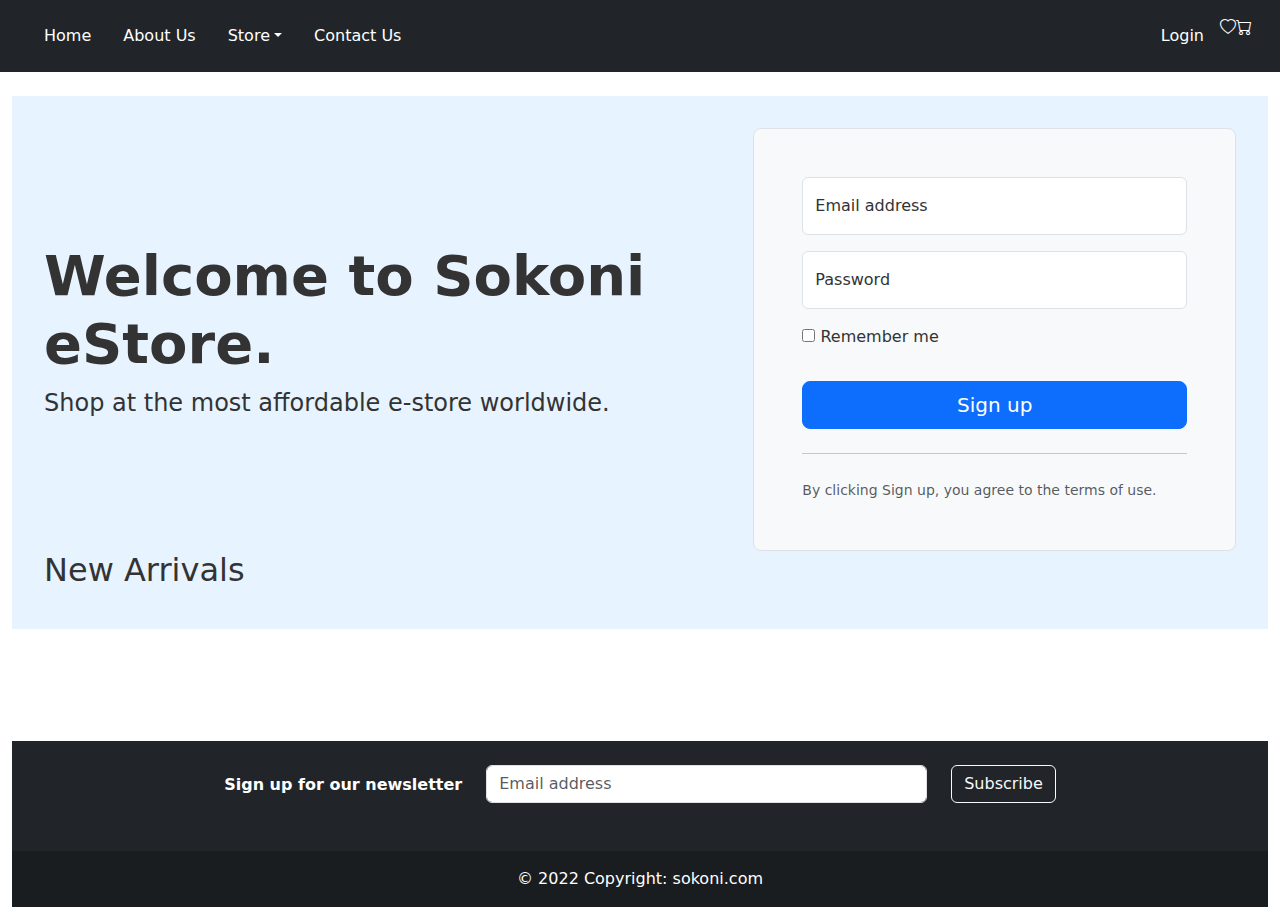
<file: index.html>
<!DOCTYPE html>
<html lang="en">

<head>
    <meta charset="UTF-8">
    <meta http-equiv="X-UA-Compatible" content="IE=edge">
    <meta name="viewport" content="width=device-width, initial-scale=1.0">
    <title>Sokoni eCommerce Website</title>
    <!--Boostrap css-->
    <link href="https://cdn.jsdelivr.net/npm/bootstrap@5.0.1/dist/css/bootstrap.min.css" rel="stylesheet">
    <link href="/css/styles.min.css" rel="stylesheet">
    
</head>

<body>
    <div id="nav-placeholder"></div>
    <div class="container-fluid">
        <div class="hero">
            <div class="row align-items-center">
                <div class="col-lg-7">
                <h1 class="display-4 fw-bold">Welcome to Sokoni eStore.</h1>
                <p class="col-lg-10 fs-4">Shop at the most affordable e-store worldwide.</p>
                </div>
                <div class="col-md-10 mx-auto col-lg-5">
                <form class="p-4 p-md-5 border rounded-3 bg-light">
                    <div class="form-floating mb-3">
                    <input type="email" class="form-control" id="floatingInput" placeholder="name@example.com" autocomplete="off">
                    <label for="floatingInput">Email address</label>
                    </div>
                    <div class="form-floating mb-3">
                    <input type="password" class="form-control" id="floatingPassword" placeholder="Password" autocomplete="off">
                    <label for="floatingPassword">Password</label>
                    </div>
                    <div class="checkbox mb-3">
                    <label>
                        <input type="checkbox" value="remember-me"> Remember me
                    </label>
                    </div>
                    <button class="w-100 btn btn-lg btn-primary" type="submit">Sign up</button>
                    <hr class="my-4">
                    <small class="text-muted">By clicking Sign up, you agree to the terms of use.</small>
                </form>
                </div>
            </div>
        <h2> New Arrivals</h2>
        <div class="row products new"></div>
    </div>
    <br>
    <br>
    <div id="footer-placeholder"></div>
    <!--bootsrap js-->
    <script src="https://cdnjs.cloudflare.com/ajax/libs/jquery/3.6.0/jquery.min.js"></script> 
    <script src="https://cdn.jsdelivr.net/npm/popper.js@1.16.0/dist/umd/popper.min.js"></script>
    <script src="https://stackpath.bootstrapcdn.com/bootstrap/4.4.1/js/bootstrap.min.js"></script>
    <script src="scripts/scripts.js"></script>
</body>

</html>
</file>
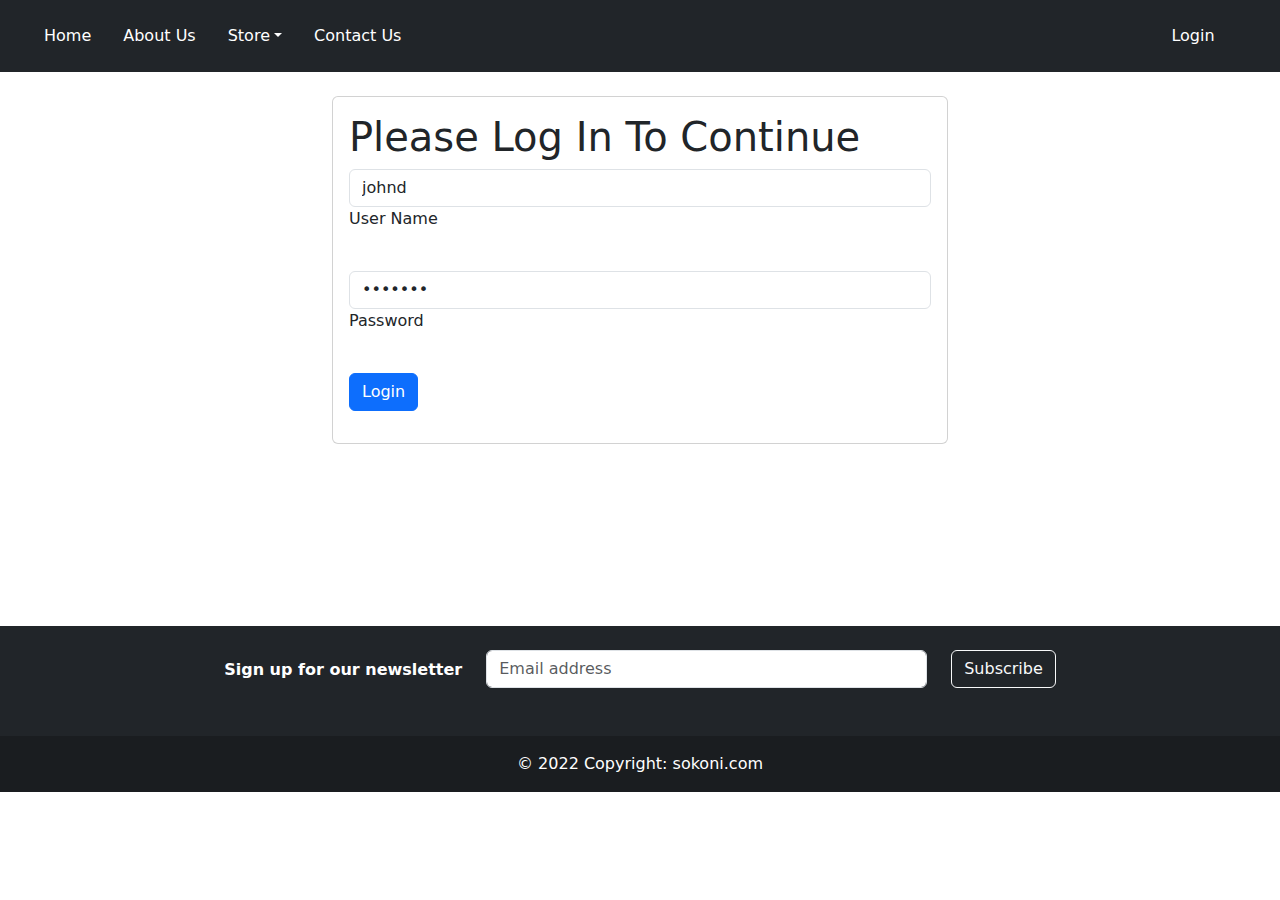
<file: account.html>
<!DOCTYPE html>
<html lang="en">

<head>
    <meta charset="UTF-8">
    <meta http-equiv="X-UA-Compatible" content="IE=edge">
    <meta name="viewport" content="width=device-width, initial-scale=1.0">
    <title>Sokoni eCommerce Website</title>
    <!--Boostrap css-->
    <link href="https://cdn.jsdelivr.net/npm/bootstrap@5.0.1/dist/css/bootstrap.min.css" rel="stylesheet">
    <link href="/css/styles.min.css" rel="stylesheet">
    
</head>

<body class="auth">
    <div id="nav-placeholder"></div>
    <div class="container-fluid userAccount">
        <div class="breadcrumb"><a href="/">Home</a><span class="sep">></span>My Account</div>
        <h1 >My Account</h1>
        <div class="row">
            <div class="col-md-8">
                <div class="card">
                    <div class="card-body">
                        <div class="loginMsg"></div>
                        <!--
                            information to update account
                            API doesnt have functionality to store the information
                        -->
                        <form method="post" class="updateAccount">
                            <input type="text" id="username"
                            name="username" 
                            class="form-control"
                            readonly>
                            <label>User Name</label>
                            <h3>Personal Information</h3>
                            <div class="row">
                                <div class="col-md-6">
                                    <input type="text" name="fname" id="fname" class="form-control">
                                    <label for="fname">First name</label>
                                </div>
                                        <div class="col-md-6">
                                            <input type="text" name="lname" id="lname" class="form-control">
                                            <label for="lname">Last Name</label>
                                        </div>
                                </div>
                            </div>
                            <input type="text" name="phone" id="phone" 
                            class="form-control">
                            <label for="phone">phone</label>
                            <input type="text" name="email" id="email" 
                            class="from-control">
                            <label for="email">Email</label>
                            <input type="text" name="address" id="address" class="form-control">
                            <label for="Adresss">Address</label>
                            <div class="row">
                                <div class="col-md-6">
                                    <input type="text" name="city" id="city" class="form-control">
                                    <label for="city">City</label>
                                </div>
                                <div class="col-md-6">
                                    <input type="text" name="zip" id="zip" class="form-control">
                                    <label for="zip">Zip Code</label>
                                </div>
                            </div>
                            <br>
                            <p> <button class="btn btn-lg btn-success">Update</button> </p>
                        </form>

                    </div>
                </div>
            </div>
            <div class="col"></div>
        </div>
    </div>
    <br>
    <br>
    <div id="footer-placeholder"></div>
    <!--bootsrap js-->
    <script src="https://cdnjs.cloudflare.com/ajax/libs/jquery/3.6.0/jquery.min.js"></script> 
    <script src="https://cdn.jsdelivr.net/npm/popper.js@1.16.0/dist/umd/popper.min.js"></script>
    <script src="https://stackpath.bootstrapcdn.com/bootstrap/4.4.1/js/bootstrap.min.js"></script>
    <script src="scripts/scripts.js"></script>
</body>

</html>
</file>
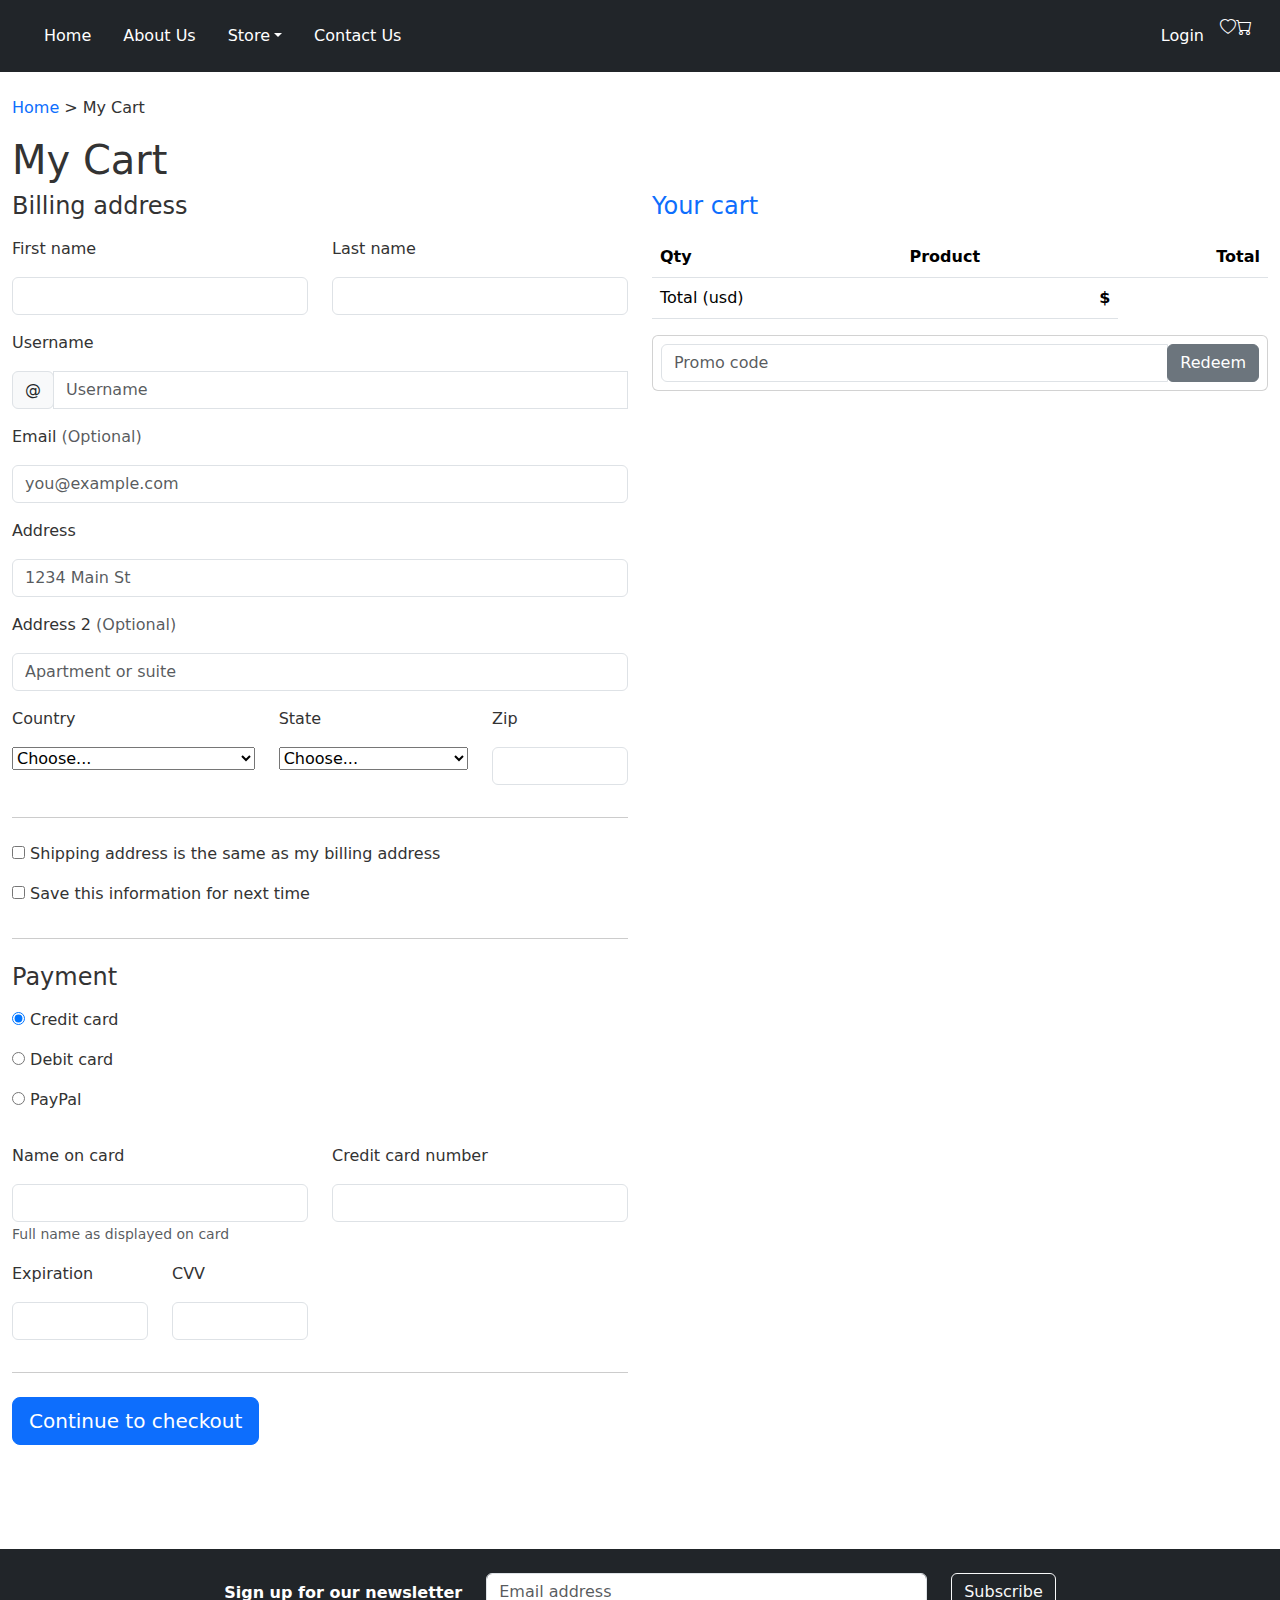
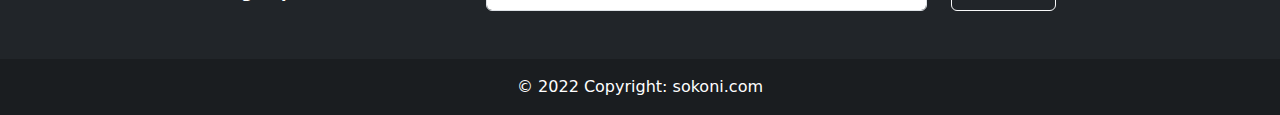
<file: cart.html>
<!DOCTYPE html>
<html lang="en">

<head>
    <meta charset="UTF-8">
    <meta http-equiv="X-UA-Compatible" content="IE=edge">
    <meta name="viewport" content="width=device-width, initial-scale=1.0">
    <title>Sokoni eCommerce Website</title>
    <!--Boostrap css-->
    <link href="https://cdn.jsdelivr.net/npm/bootstrap@5.0.1/dist/css/bootstrap.min.css" rel="stylesheet">
    <link href="/css/styles.min.css" rel="stylesheet">
    
</head>

<body>
    <div id="nav-placeholder"></div>
    <div class="container-fluid">
    <div class="breadcrumb"><a href="/">Home</a><span class="sep">></span>My Cart</div>
        <h1 >My Cart</h1>
        <div class="row">
            <div class="col-md-6 order-md-last">
              <h4 class="d-flex justify-content-between align-items-center mb-3">
                <span class="text-primary">Your cart</span>
                <span class="cartCount badge bg-primary rounded-pill"></span>
              </h4>
              <!--making a cart table-->
              <table class="table cartDisplay">
                <thead>
                  <tr>
                    <th>Qty</th>
                    <th colspan="2">Product</th>
                    <th class="text-end">Total</th>
                  </tr>
                </thead>
                <tbody></tbody>
                <tfoot>
                  <tr>
                    <td col span="3">Total (usd)</td>
                    <td class="text-end"><strong>$<span class="price"></span></span></strong></td>
                  </tr>
                </tfoot>
              </table>
              <form class="card p-2">
                <div class="input-group">
                  <input type="text" class="form-control" placeholder="Promo code">
                  <div class="input-group-append">
                    <button type="submit" class="btn btn-secondary">Redeem</button>
                  </div>
                </div>
              </form>
            </div>
            <div class="col">
              <h4 class="mb-3">Billing address</h4>
              <form class="needs-validation" novalidate="">
                <div class="row">
                  <div class="col-md-6 mb-3">
                    <label for="firstName">First name</label>
                    <input type="text" class="form-control" id="firstName" placeholder="" value="" required="">
                    <div class="invalid-feedback">
                      Valid first name is required.
                    </div>
                  </div>
                  <div class="col-md-6 mb-3">
                    <label for="lastName">Last name</label>
                    <input type="text" class="form-control" id="lastName" placeholder="" value="" required="">
                    <div class="invalid-feedback">
                      Valid last name is required.
                    </div>
                  </div>
                </div>
    
                <div class="mb-3">
                  <label for="username">Username</label>
                  <div class="input-group">
                    <div class="input-group-prepend">
                      <span class="input-group-text">@</span>
                    </div>
                    <input type="text" class="form-control" id="username" placeholder="Username" required="">
                    <div class="invalid-feedback" style="width: 100%;">
                      Your username is required.
                    </div>
                  </div>
                </div>
    
                <div class="mb-3">
                  <label for="email">Email <span class="text-muted">(Optional)</span></label>
                  <input type="email" class="form-control" id="email" placeholder="you@example.com">
                  <div class="invalid-feedback">
                    Please enter a valid email address for shipping updates.
                  </div>
                </div>
    
                <div class="mb-3">
                  <label for="address">Address</label>
                  <input type="text" class="form-control" id="address" placeholder="1234 Main St" required="">
                  <div class="invalid-feedback">
                    Please enter your shipping address.
                  </div>
                </div>
    
                <div class="mb-3">
                  <label for="address2">Address 2 <span class="text-muted">(Optional)</span></label>
                  <input type="text" class="form-control" id="address2" placeholder="Apartment or suite">
                </div>
    
                <div class="row">
                  <div class="col-md-5 mb-3">
                    <label for="country">Country</label>
                    <select class="custom-select d-block w-100" id="country" required="">
                      <option value="">Choose...</option>
                      <option>United States</option>
                    </select>
                    <div class="invalid-feedback">
                      Please select a valid country.
                    </div>
                  </div>
                  <div class="col-md-4 mb-3">
                    <label for="state">State</label>
                    <select class="custom-select d-block w-100" id="state" required="">
                      <option value="">Choose...</option>
                      <option>California</option>
                    </select>
                    <div class="invalid-feedback">
                      Please provide a valid state.
                    </div>
                  </div>
                  <div class="col-md-3 mb-3">
                    <label for="zip">Zip</label>
                    <input type="text" class="form-control" id="zip" placeholder="" required="">
                    <div class="invalid-feedback">
                      Zip code required.
                    </div>
                  </div>
                </div>
                <hr class="mb-4">
                <div class="custom-control custom-checkbox">
                  <input type="checkbox" class="custom-control-input" id="same-address">
                  <label class="custom-control-label" for="same-address">Shipping address is the same as my billing address</label>
                </div>
                <div class="custom-control custom-checkbox">
                  <input type="checkbox" class="custom-control-input" id="save-info">
                  <label class="custom-control-label" for="save-info">Save this information for next time</label>
                </div>
                <hr class="mb-4">
    
                <h4 class="mb-3">Payment</h4>
    
                <div class="d-block my-3">
                  <div class="custom-control custom-radio">
                    <input id="credit" name="paymentMethod" type="radio" class="custom-control-input" checked="" required="">
                    <label class="custom-control-label" for="credit">Credit card</label>
                  </div>
                  <div class="custom-control custom-radio">
                    <input id="debit" name="paymentMethod" type="radio" class="custom-control-input" required="">
                    <label class="custom-control-label" for="debit">Debit card</label>
                  </div>
                  <div class="custom-control custom-radio">
                    <input id="paypal" name="paymentMethod" type="radio" class="custom-control-input" required="">
                    <label class="custom-control-label" for="paypal">PayPal</label>
                  </div>
                </div>
                <div class="row">
                  <div class="col-md-6 mb-3">
                    <label for="cc-name">Name on card</label>
                    <input type="text" class="form-control" id="cc-name" placeholder="" required="">
                    <small class="text-muted">Full name as displayed on card</small>
                    <div class="invalid-feedback">
                      Name on card is required
                    </div>
                  </div>
                  <div class="col-md-6 mb-3">
                    <label for="cc-number">Credit card number</label>
                    <input type="text" class="form-control" id="cc-number" placeholder="" required="">
                    <div class="invalid-feedback">
                      Credit card number is required
                    </div>
                  </div>
                </div>
                <div class="row">
                  <div class="col-md-3 mb-3">
                    <label for="cc-expiration">Expiration</label>
                    <input type="text" class="form-control" id="cc-expiration" placeholder="" required="">
                    <div class="invalid-feedback">
                      Expiration date required
                    </div>
                  </div>
                  <div class="col-md-3 mb-3">
                    <label for="cc-cvv">CVV</label>
                    <input type="text" class="form-control" id="cc-cvv" placeholder="" required="">
                    <div class="invalid-feedback">
                      Security code required
                    </div>
                  </div>
                </div>
                <hr class="mb-4">
                <button class="btn btn-primary btn-lg btn-block" type="submit">Continue to checkout</button>
              </form>
            </div>
          </div>
    </div>
    <br>
    <br>
    <br>
    <div id="footer-placeholder"></div>
    <!--bootsrap js-->
    <script src="https://cdnjs.cloudflare.com/ajax/libs/jquery/3.6.0/jquery.min.js"></script> 
    <script src="https://cdn.jsdelivr.net/npm/popper.js@1.16.0/dist/umd/popper.min.js"></script>
    <script src="https://stackpath.bootstrapcdn.com/bootstrap/4.4.1/js/bootstrap.min.js"></script>
    <script src="scripts/scripts.js"></script>
</body>

</html>
</file>
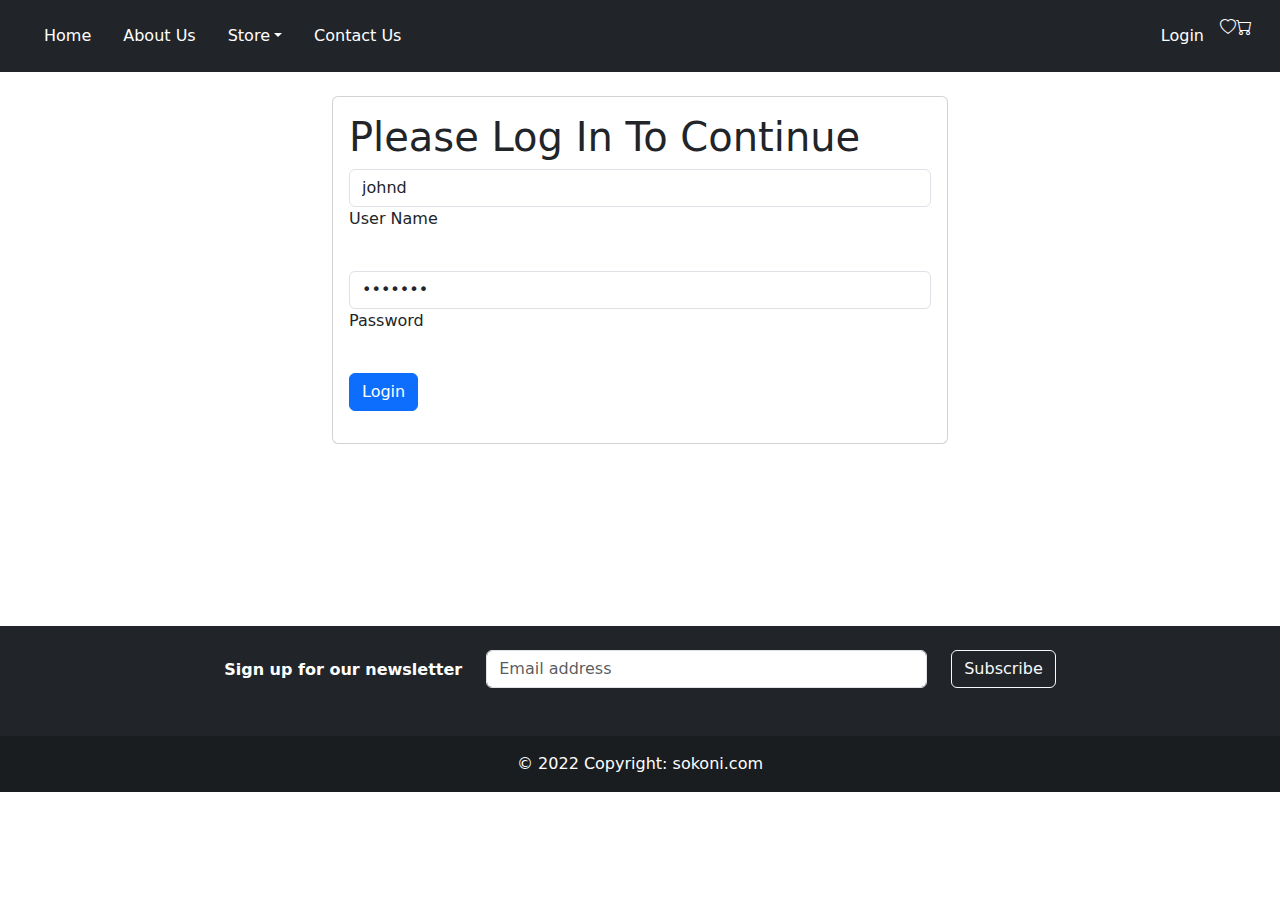
<file: login.html>
<!DOCTYPE html>
<html lang="en">

<head>
    <meta charset="UTF-8">
    <meta http-equiv="X-UA-Compatible" content="IE=edge">
    <meta name="viewport" content="width=device-width, initial-scale=1.0">
    <title>Sokoni eCommerce Website</title>
    <!--Boostrap css-->
    <link href="https://cdn.jsdelivr.net/npm/bootstrap@5.0.1/dist/css/bootstrap.min.css" rel="stylesheet">
    <link href="/css/styles.min.css" rel="stylesheet">
    
</head>

<body>
    <div id="nav-placeholder"></div>
    <div class="container-fluid" style="min-height:50vh;">
        <div class="row justify-content-center">
            <div class="col-md-6">
                <div class="card">
                    <div class="card-body">
                        <h1>Please Log In To Continue</h1>
                        <div class="class loginMsg"></div>
                        <form method="post" class="login">
                            <input type="text" 
                            id="username" 
                            name="username" 
                            class="form-control"
                            value="johnd">
                            <label for="username">User Name</label>
                            <br>
                            <br>
                            <input type="password" 
                            id="password" 
                            name="password" 
                            class="form-control"
                            value="m38rmF$">
                            <label for="password">Password</label>
                            <br>
                            <br>
                            <p><button class="btn btn-primary">Login</button></p>
                        </form>
                    </div>
                </div>
            </div>
        </div>
    </div>
    <br>
    <br>
    <div id="footer-placeholder"></div>
    <!--bootsrap js-->
    <script src="https://cdnjs.cloudflare.com/ajax/libs/jquery/3.6.0/jquery.min.js"></script> 
    <script src="https://cdn.jsdelivr.net/npm/popper.js@1.16.0/dist/umd/popper.min.js"></script>
    <script src="https://stackpath.bootstrapcdn.com/bootstrap/4.4.1/js/bootstrap.min.js"></script>
    <script src="scripts/scripts.js"></script>
</body>

</html>
</file>
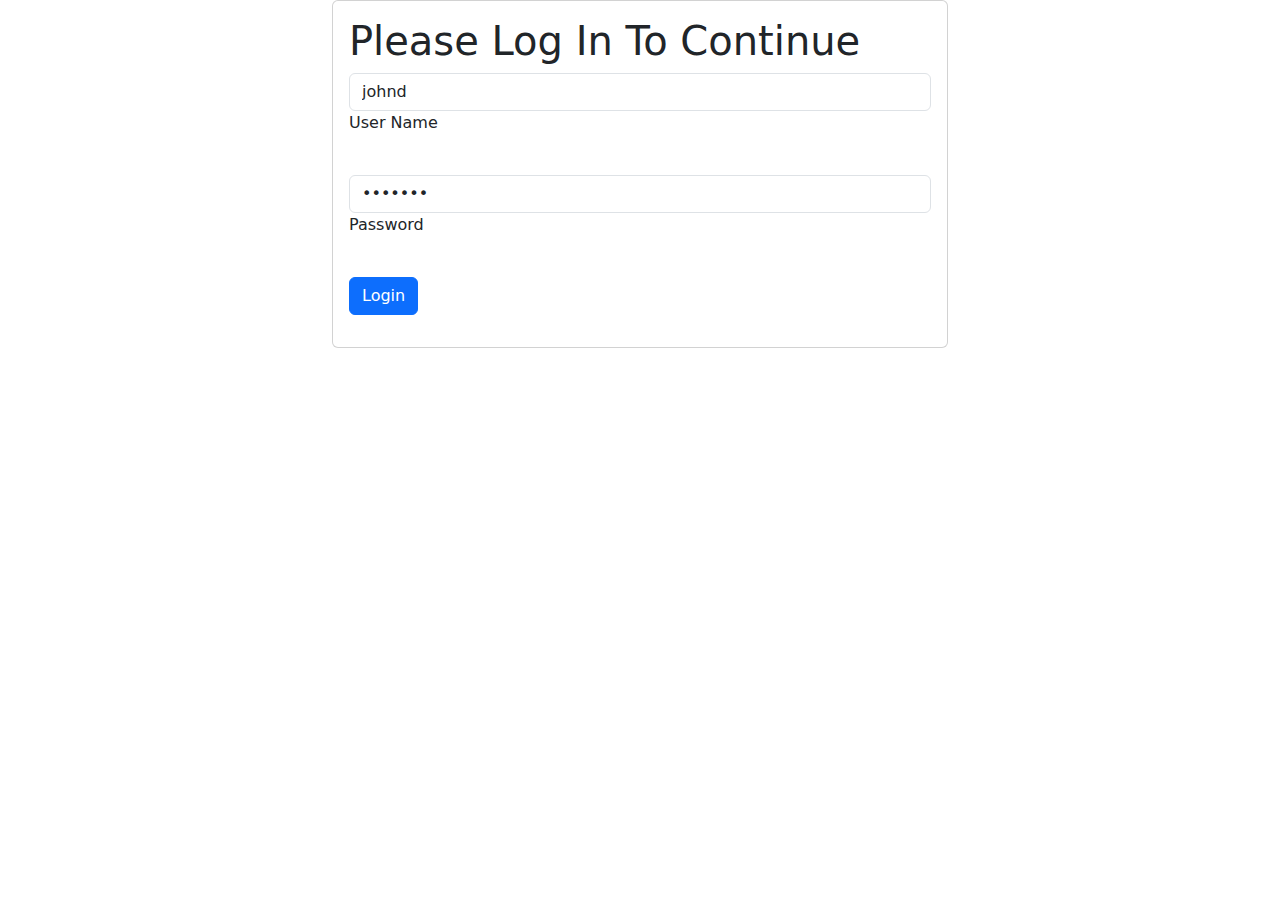
<file: logout.html>
<!DOCTYPE html>
<html lang="en">

<head>
    <meta charset="UTF-8">
    <meta http-equiv="X-UA-Compatible" content="IE=edge">
    <meta name="viewport" content="width=device-width, initial-scale=1.0">
    <title>Sokoni eCommerce Website</title>
    <!--Boostrap css-->
    <link href="https://cdn.jsdelivr.net/npm/bootstrap@5.0.1/dist/css/bootstrap.min.css" rel="stylesheet">
    <link href="/css/styles.min.css" rel="stylesheet">
    
</head>

<body class="auth logout">
    <div id="nav-placeholder"></div>
    <div class="container-fluid" style="min-height:50vh;">
        <div class="row justify-content-center">
            <div class="col-md-6">
                <div class="card">
                    <div class="card-body text-center">
                        <h1 >Logged Out!</h1>
                        <br>
                        <br>
                        <p><a href="/login.html" class="btn btn-primary btn-lg">Login</a></p>
                    </div>
                </div>
            </div>
        </div>
    </div>
    <br>
    <br>
    <div id="footer-placeholder"></div>
    <!--bootsrap js-->
    <script src="https://cdnjs.cloudflare.com/ajax/libs/jquery/3.6.0/jquery.min.js"></script> 
    <script src="https://cdn.jsdelivr.net/npm/popper.js@1.16.0/dist/umd/popper.min.js"></script>
    <script src="https://stackpath.bootstrapcdn.com/bootstrap/4.4.1/js/bootstrap.min.js"></script>
    <script src="scripts/scripts.js"></script>
</body>

</html>
</file>
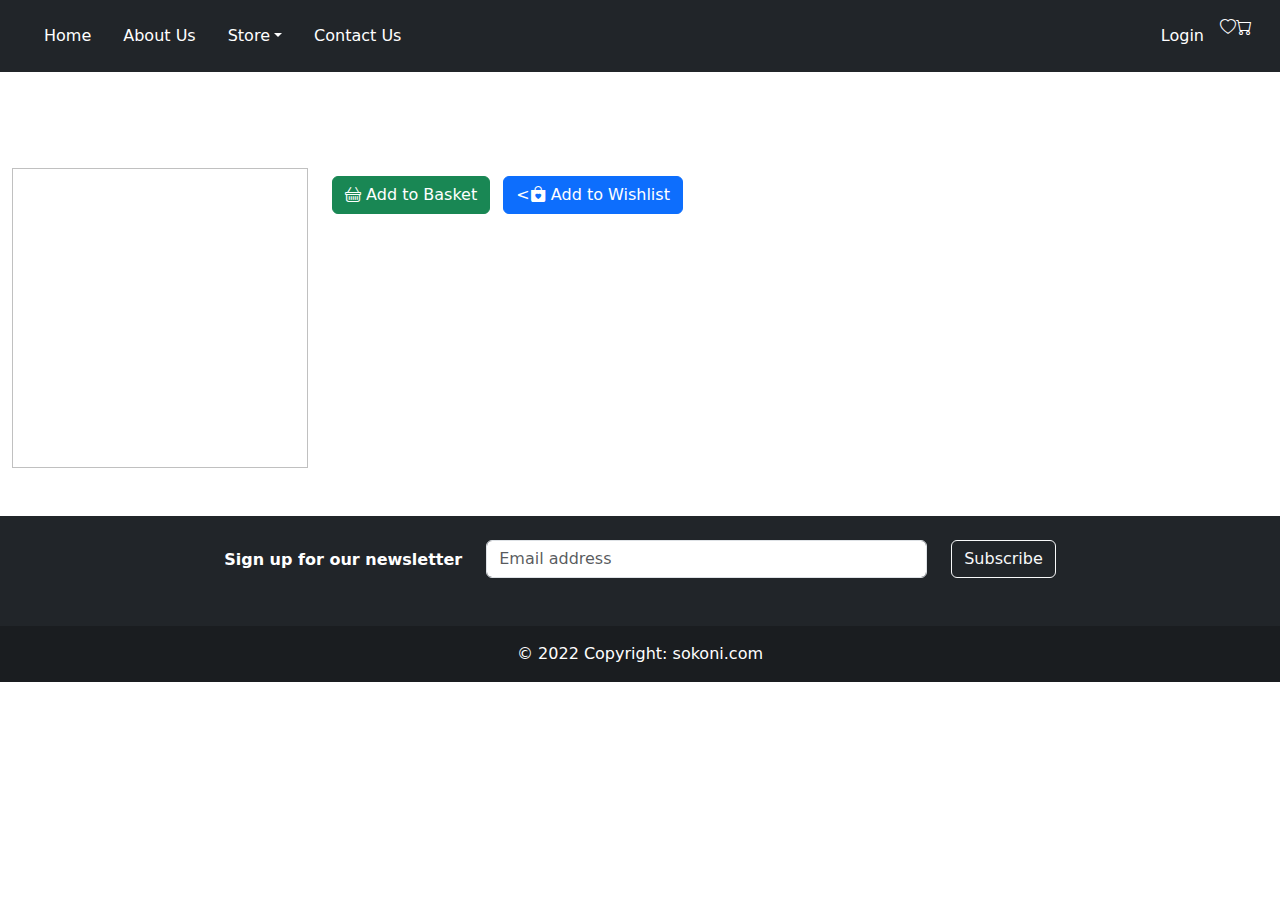
<file: product.html>
<!-- page when selecting products-->
<!DOCTYPE html>
<html lang="en">
<head>
    <meta charset="UTF-8">
    <meta http-equiv="X-UA-Compatible" content="IE=edge">
    <meta name="viewport" content="width=device-width, initial-scale=1.0">
    <title>Sokoni eCommerce Website</title>
    <link href="https://cdn.jsdelivr.net/npm/bootstrap@5.0.1/dist/css/bootstrap.min.css" rel="stylesheet"> <!--Boostrap css-->
    <link href="/css/styles.min.css" rel="stylesheet">
</head>
<body>
    <div id="nav-placeholder"></div>
    <div class="container-fluid">
        <br>
        <br>
        <h1 class="product_title"></h1>
        <div class="breadcrumb"></div>
        <!--displaying products for each category-->
        <div class="row">
            <div class="col">
                <div class="product">
                    <div class="image">
                        <div class="product_image"></div>
                    </div>
                </div>
            </div>
            <div class="col-md-9">
                <h2 class="product_price"></h2>
                <div class="product_descirption"></div>
                <button class="btn btn-success me-2"><i class="bi bi-basket"></i> Add to Basket</button>
                <button class="btn btn-primary "><<i class="bi bi-bag-heart-fill"></i> Add to Wishlist</button>
                
            </div>
        </div>
    </div>
    <div id="footer-placeholder"></div>

     <!--bootsrap js-->
     <script src="https://cdnjs.cloudflare.com/ajax/libs/jquery/3.6.0/jquery.min.js"></script> 
     <script src="https://cdn.jsdelivr.net/npm/popper.js@1.16.0/dist/umd/popper.min.js"></script>
     <script src="https://stackpath.bootstrapcdn.com/bootstrap/4.4.1/js/bootstrap.min.js"></script>
     <script src="scripts/scripts.js"></script>
</body>
</html>
</file>
<file: css/styles.min.css>
@import url("https://cdn.jsdelivr.net/npm/bootstrap-icons@1.5.0/font/bootstrap-icons.css");body{color:#333;font-size:16px}.text-end a{float:right}a{text-decoration:none !important}a :hover,a :active,a :visited{text-decoration:none}.breadcrumb .sep{padding:0 5px}label{margin-bottom:1rem}.hero{background-color:#e7f3ff;padding:2rem;margin-bottom:2rem}.product{border:1px solid #c0c0c0;height:300px;margin-bottom:1rem;text-align:center;position:relative}.product .image{overflow:hidden;height:100%;width:100%;margin-bottom:1rem;padding:1rem}.product .image img{max-height:80%;max-width:80%;position:absolute;top:50%;left:50%;transform:translate(-50%, -50%)}.product .info{background-color:#1c7ad1cc;position:absolute;width:100%;bottom:0;left:0;padding:1rem;min-height:100%;opacity:0;transition:all 0.25s ease;color:#fff !important}.product .info .title{position:absolute;top:50%;left:50%;transform:translate(-50%, -50%)}.product :hover>.info{opacity:1}footer{margin-top:2rem}.cartDisplay div{width:75%}.cartDisplay div h6{text-align:left}.cartDisplay img{margin-right:1rem}
</file>
